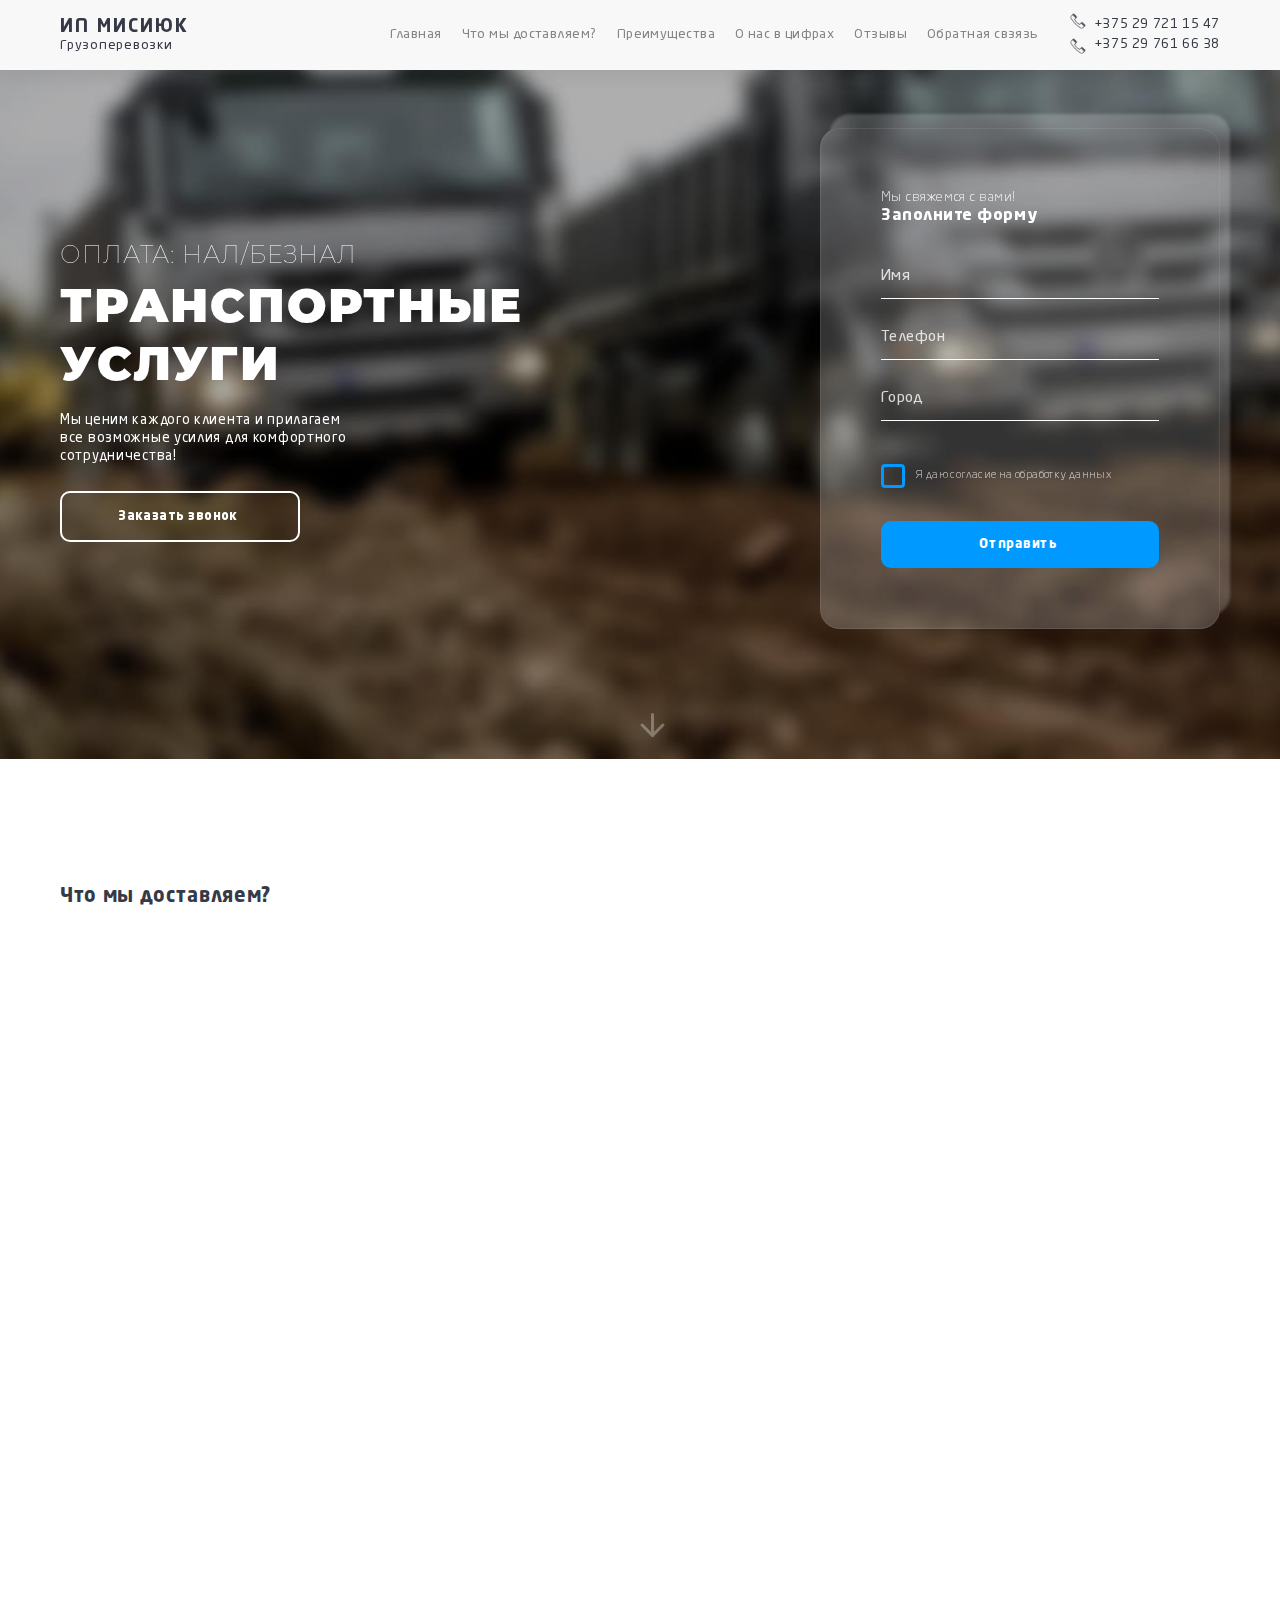
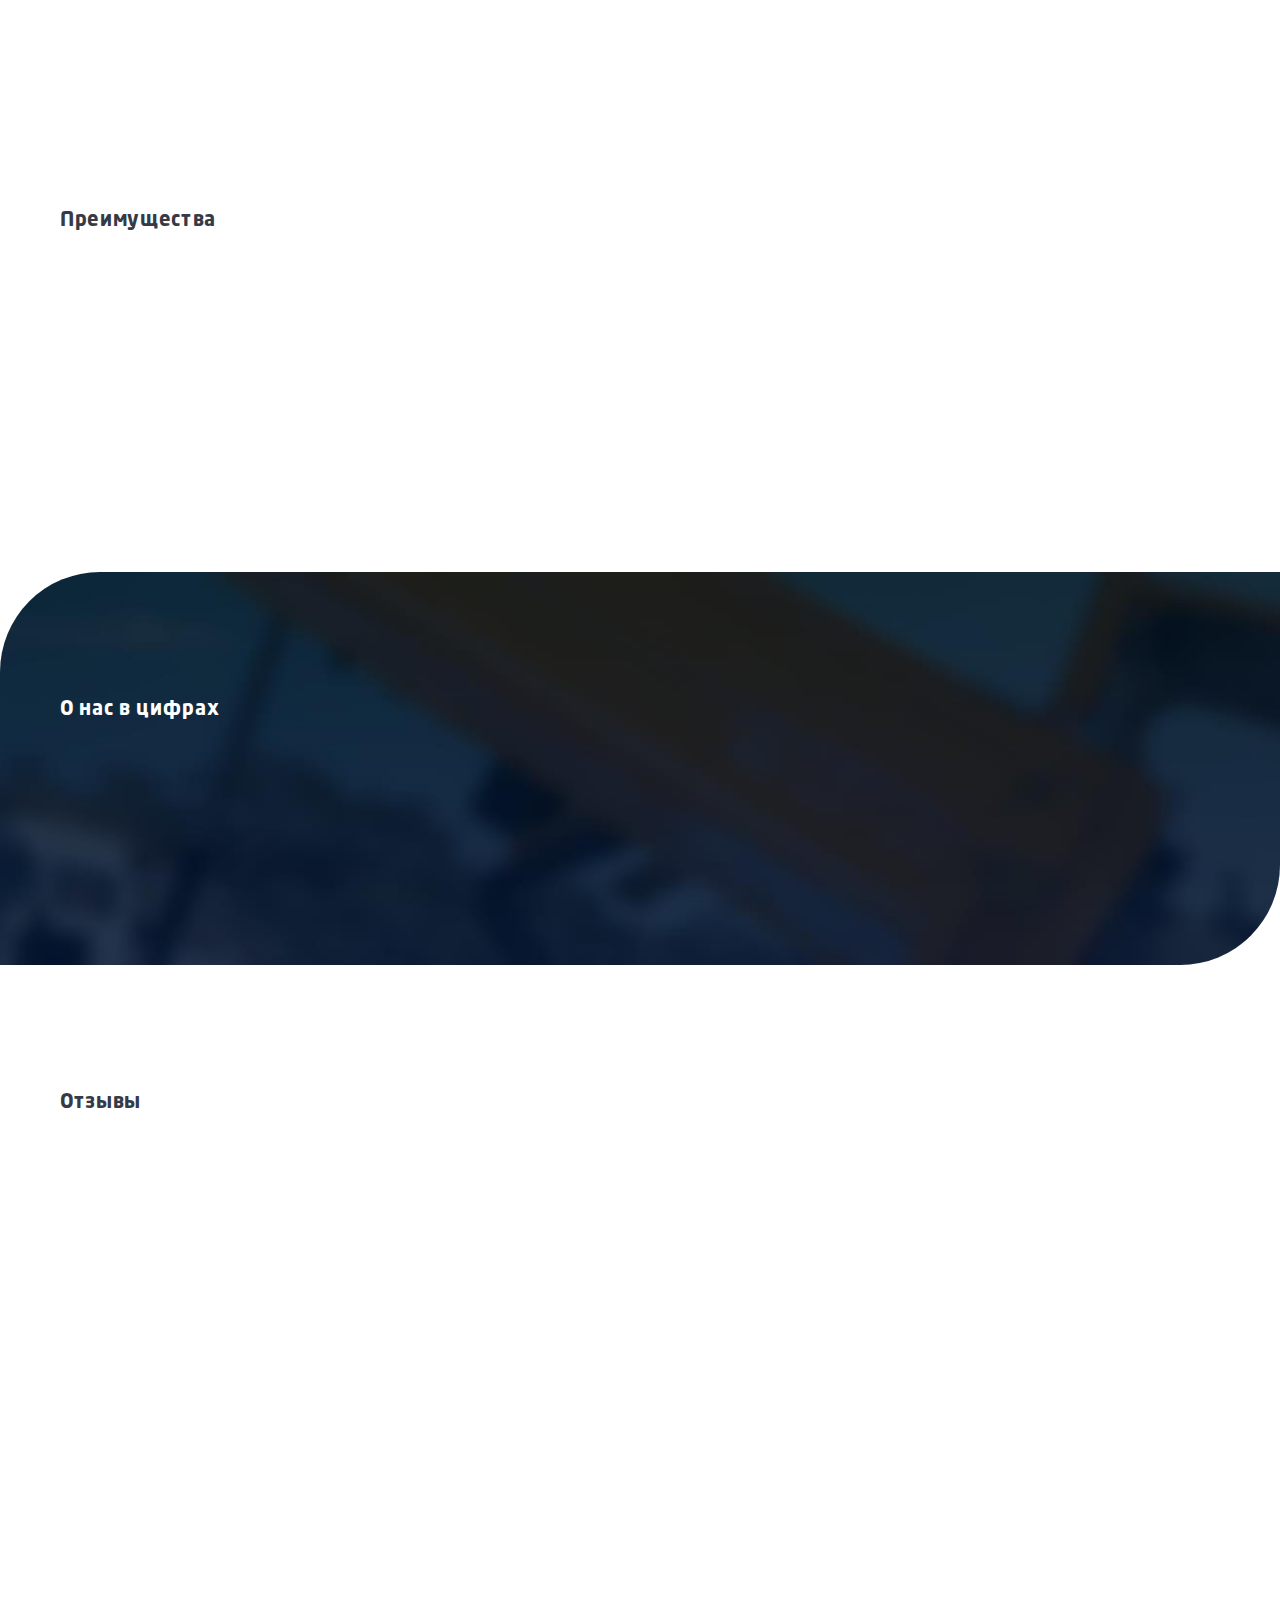
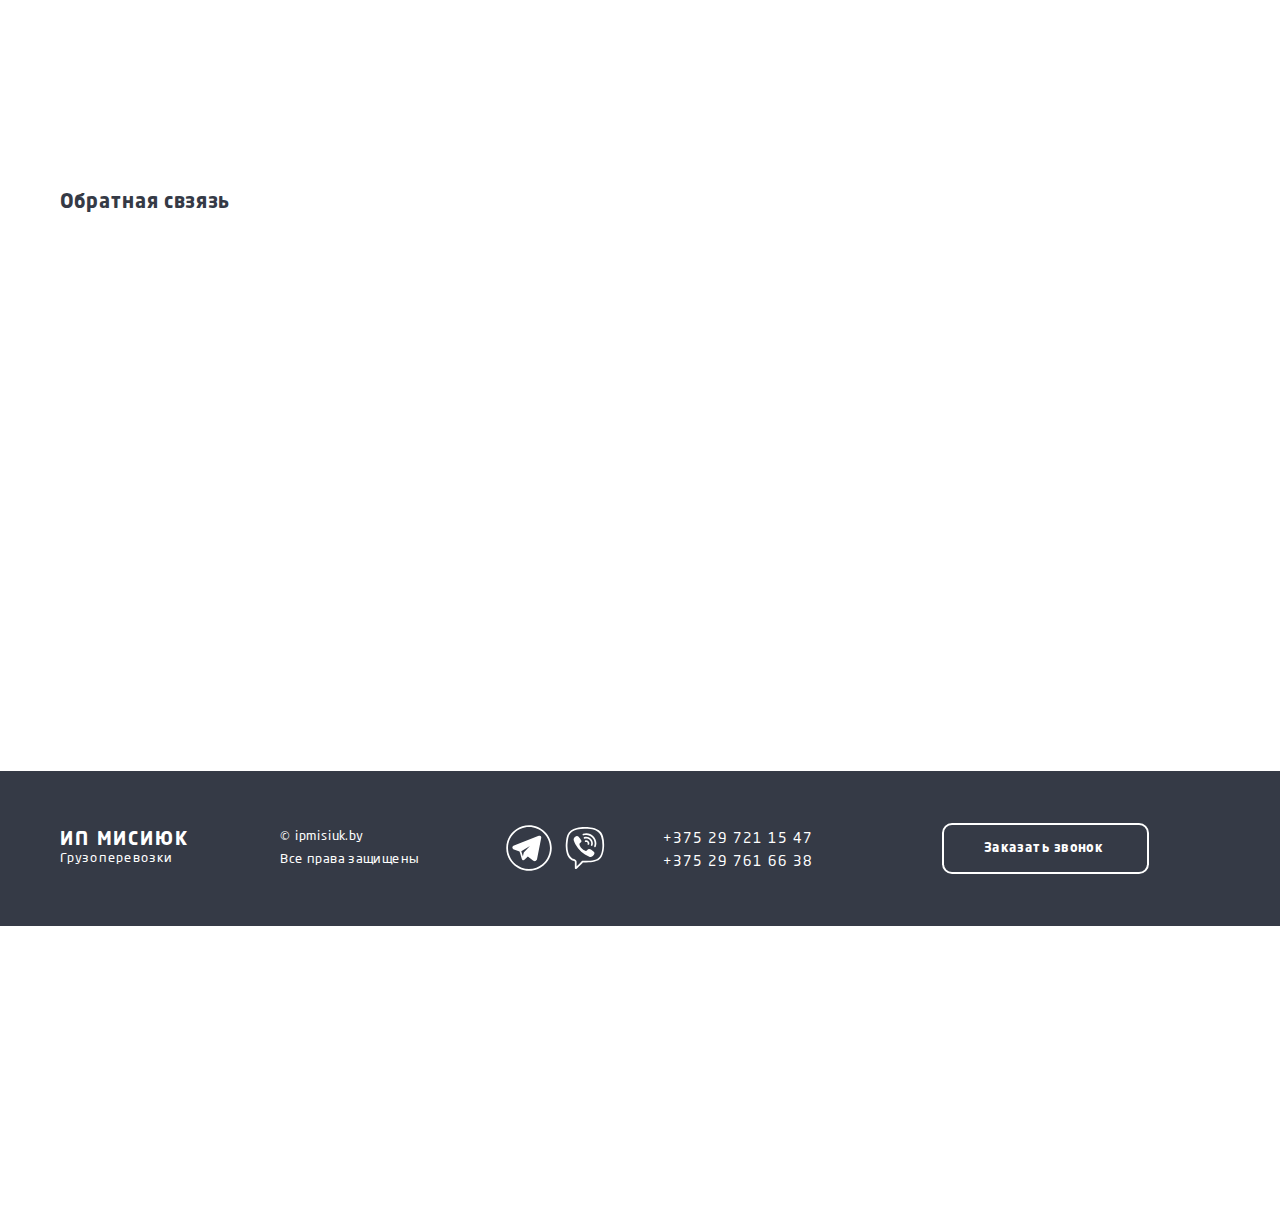
<file: index.html>
<!DOCTYPE html>
<html lang="ru">
	<head>
		<meta charset="utf-8" />
		<meta name="viewport" content="width=device-width, initial-scale=1.0, maximum-scale=1.0, user-scalable=0" />
		<meta name="description" content="" />
		<meta name="author" content="" />
		<link rel="shortcut icon" href="img/Icons8-Windows-8-Transport-Interstate-Truck.ico" />
		<link rel="stylesheet" href="css/style.css" />
		<title>ИП МИСИЮК | Грузоперевозки в Бресте</title>
	</head>

	<body>
		<div class="wrapper">
			<div class="preloader">
				<div class="preloader__row">
					<div class="preloader__item"></div>
					<div class="preloader__item"></div>
				</div>
			</div>
			<header class="header">
				<div class="header__content _container">
					<div class="header__logo logo">
						<div class="logo__main">ИП МИСИЮК</div>
						<div class="logo__sub">Грузоперевозки</div>
					</div>
					<div class="header__menu menu">
						<div class="menu__icon icon-menu" id="burger">
							<span></span>
							<span></span>
							<span></span>
						</div>
						<nav class="menu__body" id="menu">
							<ul class="menu__list">
								<li><a href="#mainblock" class="menu__link">Главная</a></li>
								<li><a href="#services" class="menu__link">Что мы доставляем?</a></li>
								<li><a href="#advn" class="menu__link">Преимущества</a></li>
								<li><a href="#nubmers" class="menu__link">О нас в цифрах</a></li>
								<li><a href="#reviews" class="menu__link">Отзывы</a></li>
								<li><a href="#feedback" class="menu__link">Обратная свзязь</a></li>
							</ul>
							<ul class="menu__phones header__phones">
								<li>
									<span
										><picture
											><source srcset="img/icons/header/phone.webp" type="image/webp" />
											<img src="img/icons/header/phone.png" alt="phone" /></picture></span
									><a href="tel:+375297211547">+375 29 721 15 47</a>
								</li>
								<li>
									<span>
										<picture
											><source srcset="img/icons/header/phone.webp" type="image/webp" />
											<img src="img/icons/header/phone.png" alt="phone" /></picture></span
									><a href="tel:+375297616638">+375 29 761 66 38</a>
								</li>
							</ul>
						</nav>
					</div>
				</div>
			</header>

			<main class="page">
				<section class="mainblock" id="mainblock">
					<div class="mainblock__container _container">
						<div class="mainblock__content">
							<h2>ОПЛАТА: НАЛ/БЕЗНАЛ</h2>
							<h1>
								ТРАНСПОРТНЫЕ <br />
								УСЛУГИ
							</h1>
							<div class="mainblock__paragraph">Мы ценим каждого клиента и прилагаем все возможные усилия для комфортного сотрудничества!</div>
							<a href="#feedback" class="mainblock__btn --btn --btn__white">Заказать звонок</a>
						</div>
						<form class="mainblock__form" autocomplete="off" id="mainblock__form" action="#" method="">
							<div class="form__body">
								<div class="form__title">
									<p>Мы свяжемся с вами!</p>
									<h2>Заполните форму</h2>
								</div>
								<div class="form__main">
									<div class="form__item">
										<input type="text" id="forName" name="name" class="form__input _req" placeholder="Имя" />
									</div>
									<div class="form__item">
										<input type="tel" id="forPhone" name="phone" class="form__input _req _phone" placeholder="Телефон" />
									</div>
									<div class="form__item">
										<input type="text" id="forCity" name="city" class="form__input _city _req" placeholder="Город" />
									</div>
									<div class="form__item">
										<div class="checkbox">
											<input id="forAgreement" type="checkbox" name="agreement" class="checkbox__input _req" />
											<label for="forAgreement" class="checkbox__label"><span>Я даю согласие на обработку данных</span></label>
										</div>
									</div>
								</div>
								<button type="submit" class="form__button --btn --btn__blue">Отправить</button>
							</div>
						</form>
					</div>
					<a href="#services" class="mainblock__arrow"
						><picture
							><source srcset="img/icons/Стрелка.svg" type="image/webp" />
							<img src="img/icons/Стрелка.svg" alt="arrow" /></picture
					></a>
				</section>
				<section id="services" class="services">
					<div class="services__container _container">
						<div class="services__content section__content">
							<div class="services__title section__title">Что мы доставляем?</div>
							<div class="services__cards">
								<div class="services__card">
									<div>Песчано-гравийная смесь</div>
									<div class="stars">
										<div class="star">
											<picture
												><source srcset="img/star.svg" type="image/webp" />
												<img src="img/star.svg" alt="star"
											/></picture>
										</div>
										<div class="star">
											<picture
												><source srcset="img/star.svg" type="image/webp" />
												<img src="img/star.svg" alt="star"
											/></picture>
										</div>
										<div class="star">
											<picture
												><source srcset="img/star.svg" type="image/webp" />
												<img src="img/star.svg" alt="star"
											/></picture>
										</div>
										<div class="star">
											<picture
												><source srcset="img/star.svg" type="image/webp" />
												<img src="img/star.svg" alt="star"
											/></picture>
										</div>
										<div class="star">
											<picture
												><source srcset="img/Starempt.svg" type="image/webp" />
												<img src="img/Starempt.svg" alt="star"
											/></picture>
										</div>
									</div>
								</div>
								<div class="services__card">
									<div>Песок мытый</div>
									<div class="stars">
										<div class="star">
											<picture
												><source srcset="img/star.svg" type="image/webp" />
												<img src="img/star.svg" alt="star"
											/></picture>
										</div>
										<div class="star">
											<picture
												><source srcset="img/star.svg" type="image/webp" />
												<img src="img/star.svg" alt="star"
											/></picture>
										</div>
										<div class="star">
											<picture
												><source srcset="img/star.svg" type="image/webp" />
												<img src="img/star.svg" alt="star"
											/></picture>
										</div>
										<div class="star">
											<picture
												><source srcset="img/star.svg" type="image/webp" />
												<img src="img/star.svg" alt="star"
											/></picture>
										</div>
										<div class="star">
											<picture
												><source srcset="img/star.svg" type="image/webp" />
												<img src="img/star.svg" alt="star"
											/></picture>
										</div>
									</div>
								</div>
								<div class="services__card">
									<div>Гравий сеяный</div>
									<div class="stars">
										<div class="star">
											<picture
												><source srcset="img/star.svg" type="image/webp" />
												<img src="img/star.svg" alt="star"
											/></picture>
										</div>
										<div class="star">
											<picture
												><source srcset="img/star.svg" type="image/webp" />
												<img src="img/star.svg" alt="star"
											/></picture>
										</div>
										<div class="star">
											<picture
												><source srcset="img/star.svg" type="image/webp" />
												<img src="img/star.svg" alt="star"
											/></picture>
										</div>
										<div class="star">
											<picture
												><source srcset="img/star.svg" type="image/webp" />
												<img src="img/star.svg" alt="star"
											/></picture>
										</div>
										<div class="star">
											<picture
												><source srcset="img/Starempt.svg" type="image/webp" />
												<img src="img/Starempt.svg" alt="star"
											/></picture>
										</div>
									</div>
								</div>
								<div class="services__card">
									<div>Компост грибной</div>
									<div class="stars">
										<div class="star">
											<picture
												><source srcset="img/star.svg" type="image/webp" />
												<img src="img/star.svg" alt="star"
											/></picture>
										</div>
										<div class="star">
											<picture
												><source srcset="img/star.svg" type="image/webp" />
												<img src="img/star.svg" alt="star"
											/></picture>
										</div>
										<div class="star">
											<picture
												><source srcset="img/star.svg" type="image/webp" />
												<img src="img/star.svg" alt="star"
											/></picture>
										</div>
										<div class="star">
											<picture
												><source srcset="img/star.svg" type="image/webp" />
												<img src="img/star.svg" alt="star"
											/></picture>
										</div>
										<div class="star">
											<picture
												><source srcset="img/star.svg" type="image/webp" />
												<img src="img/star.svg" alt="star"
											/></picture>
										</div>
									</div>
								</div>
								<div class="services__card card-more">
									<div class="more__content">
										<a class="more__but" id="more__but"
											><picture
												><source srcset="img/icons/Кнопка.svg" type="image/webp" />
												<img src="img/icons/Кнопка.svg" alt="button" /></picture
										></a>
										<div class="more__text" id="more__text">
											<div class="text__title">Фракции:</div>
											<ul>
												<li>- 5*20</li>
												<li>- 10*20</li>
												<li>- 20*40</li>
												<li>- 40*70</li>
											</ul>
										</div>
									</div>
									<div>Щебень гранитный</div>
									<div class="stars">
										<div class="star">
											<picture
												><source srcset="img/star.svg" type="image/webp" />
												<img src="img/star.svg" alt="star"
											/></picture>
										</div>
										<div class="star">
											<picture
												><source srcset="img/star.svg" type="image/webp" />
												<img src="img/star.svg" alt="star"
											/></picture>
										</div>
										<div class="star">
											<picture
												><source srcset="img/star.svg" type="image/webp" />
												<img src="img/star.svg" alt="star"
											/></picture>
										</div>
										<div class="star">
											<picture
												><source srcset="img/star.svg" type="image/webp" />
												<img src="img/star.svg" alt="star"
											/></picture>
										</div>
										<div class="star">
											<picture
												><source srcset="img/star.svg" type="image/webp" />
												<img src="img/star.svg" alt="star"
											/></picture>
										</div>
									</div>
								</div>
								<div class="services__card">
									<div class="more__content">
										<a class="more__but" id="more__but2"
											><picture
												><source srcset="img/icons/Кнопка.svg" type="image/webp" />
												<img src="img/icons/Кнопка.svg" alt="button" /></picture
										></a>
										<div class="more__text" id="more__text2">
											<div class="text__title">Фракции:</div>
											<ul>
												<li>- 10*20</li>
												<li>- 20*40</li>
												<li>- 40*70</li>
											</ul>
										</div>
									</div>
									<div>Щебень гравийный</div>
									<div class="stars">
										<div class="star">
											<picture
												><source srcset="img/star.svg" type="image/webp" />
												<img src="img/star.svg" alt="star"
											/></picture>
										</div>
										<div class="star">
											<picture
												><source srcset="img/star.svg" type="image/webp" />
												<img src="img/star.svg" alt="star"
											/></picture>
										</div>
										<div class="star">
											<picture
												><source srcset="img/star.svg" type="image/webp" />
												<img src="img/star.svg" alt="star"
											/></picture>
										</div>
										<div class="star">
											<picture
												><source srcset="img/star.svg" type="image/webp" />
												<img src="img/star.svg" alt="star"
											/></picture>
										</div>
										<div class="star">
											<picture
												><source srcset="img/Starempt.svg" type="image/webp" />
												<img src="img/Starempt.svg" alt="star"
											/></picture>
										</div>
									</div>
								</div>
								<div class="services__card">
									<div>
										<div>Камень бутовый</div>
										<div class="stars">
											<div class="star">
												<picture
													><source srcset="img/star.svg" type="image/webp" />
													<img src="img/star.svg" alt="star"
												/></picture>
											</div>
											<div class="star">
												<picture
													><source srcset="img/star.svg" type="image/webp" />
													<img src="img/star.svg" alt="star"
												/></picture>
											</div>
											<div class="star">
												<picture
													><source srcset="img/star.svg" type="image/webp" />
													<img src="img/star.svg" alt="star"
												/></picture>
											</div>
											<div class="star">
												<picture
													><source srcset="img/star.svg" type="image/webp" />
													<img src="img/star.svg" alt="star"
												/></picture>
											</div>
											<div class="star">
												<picture
													><source srcset="img/star.svg" type="image/webp" />
													<img src="img/star.svg" alt="star"
												/></picture>
											</div>
										</div>
									</div>
								</div>
								<div class="services__card">
									<div>Торф</div>
									<div class="stars">
										<div class="star">
											<picture
												><source srcset="img/star.svg" type="image/webp" />
												<img src="img/star.svg" alt="star"
											/></picture>
										</div>
										<div class="star">
											<picture
												><source srcset="img/star.svg" type="image/webp" />
												<img src="img/star.svg" alt="star"
											/></picture>
										</div>
										<div class="star">
											<picture
												><source srcset="img/star.svg" type="image/webp" />
												<img src="img/star.svg" alt="star"
											/></picture>
										</div>
										<div class="star">
											<picture
												><source srcset="img/star.svg" type="image/webp" />
												<img src="img/star.svg" alt="star"
											/></picture>
										</div>
										<div class="star">
											<picture
												><source srcset="img/Starempt.svg" type="image/webp" />
												<img src="img/Starempt.svg" alt="star"
											/></picture>
										</div>
									</div>
								</div>
							</div>
						</div>
					</div>
				</section>
				<section id="advn" class="advn">
					<div class="advn__container _container">
						<div class="advn__content section__content">
							<div class="advn__title section__title">Преимущества</div>
							<div class="advn__list icons">
								<div class="icons__card card">
									<div class="card__icon">
										<picture
											><source srcset="img/icons8-delivery-96.webp" type="image/webp" />
											<img src="img/icons8-delivery-96.png" alt="icon"
										/></picture>
									</div>
									<div class="card__text">
										<div class="card__title">Быстрая доставка</div>
										<div class="card__paragraph">Машина выезжает сразу после заказа</div>
									</div>
								</div>
								<div class="icons__card card">
									<div class="card__icon">
										<picture
											><source srcset="img/icons8-paper-money-96.webp" type="image/webp" />
											<img src="img/icons8-paper-money-96.png" alt="icon"
										/></picture>
									</div>
									<div class="card__text">
										<div class="card__title">Оплата на месте</div>
										<div class="card__paragraph">Оплачивайте после получения товара!</div>
									</div>
								</div>
								<div class="icons__card card">
									<div class="card__icon">
										<picture
											><source srcset="img/icons8-quality-96.webp" type="image/webp" />
											<img src="img/icons8-quality-96.png" alt="icon"
										/></picture>
									</div>
									<div class="card__text">
										<div class="card__title">Качественный товар</div>
										<div class="card__paragraph">Наш товар проверен годами</div>
									</div>
								</div>
								<div class="icons__card card">
									<div class="card__icon">
										<picture
											><source srcset="img/icons8-dump-truck-96.webp" type="image/webp" />
											<img src="img/icons8-dump-truck-96.png" alt="icon"
										/></picture>
									</div>
									<div class="card__text">
										<div class="card__title">Вывоз мусора</div>
										<div class="card__paragraph">Мы так же вывозим строительный мусор</div>
									</div>
								</div>
								<div class="icons__card card">
									<div class="card__icon">
										<picture
											><source srcset="img/icons8-consultation-96.webp" type="image/webp" />
											<img src="img/icons8-consultation-96.png" alt="icon"
										/></picture>
									</div>
									<div class="card__text">
										<div class="card__title">Быстрая поддержка</div>
										<div class="card__paragraph">
											Наш специалист <br />
											всегда на связи
										</div>
									</div>
								</div>
								<div class="icons__card card">
									<div class="card__icon">
										<picture
											><source srcset="img/icons8-filter-96.webp" type="image/webp" />
											<img src="img/icons8-filter-96.png" alt="icon"
										/></picture>
									</div>
									<div class="card__text">
										<div class="card__title">Большой ассортимент</div>
										<div class="card__paragraph">Поставляем материалы различных марок</div>
									</div>
								</div>
								<div class="icons__card card">
									<div class="card__icon">
										<picture
											><source srcset="img/icons8-country-96.webp" type="image/webp" />
											<img src="img/icons8-country-96.png" alt="icon"
										/></picture>
									</div>
									<div class="card__text">
										<div class="card__title">Доставка в регионы</div>
										<div class="card__paragraph">Работает доставка по всей области</div>
									</div>
								</div>
								<div class="icons__card card">
									<div class="card__icon">
										<picture
											><source srcset="img/icontime.webp" type="image/webp" />
											<img src="img/icontime.png" alt="icon"
										/></picture>
									</div>
									<div class="card__text">
										<div class="card__title">Приезжаем в сроки</div>
										<div class="card__paragraph">Мы всегда стараемся приехать в срок</div>
									</div>
								</div>
							</div>
						</div>
					</div>
				</section>
				<section id="nubmers" class="nubmers">
					<div class="nubmers__container _container">
						<div class="nubmers__content section__content">
							<div class="nubmers__title section__title">О нас в цифрах</div>
							<div class="nubmers__achiev achiev">
								<div class="achiev__columnn">
									<div class="amount amount1" id="number">600</div>
									<div class="paragraph">Заказов за этот <br />год</div>
								</div>
								<div class="achiev__columnn">
									<div class="amount amount2" id="amount2">521</div>
									<div class="paragraph">Человека успешно <br />получили свой груз</div>
								</div>
								<div class="achiev__columnn">
									<div class="amount amount3" id="amount3">12</div>
									<div class="paragraph">Компаний стали нашими <br />партнерами</div>
								</div>
							</div>
						</div>
					</div>
				</section>
				<section id="reviews" class="reviews">
					<div class="reviews__container _container">
						<div class="reviews__content section__content">
							<div class="reviews__title section__title">Отзывы</div>
							<div class="reviews__gall gall">
								<div class="gall__item item-gall">
									<div class="item-gall__top top-rev">
										<div class="top-rev__column">
											<picture
												><source srcset="img/depositphotos_87222938-stock-photo-stylish-hipster.webp" type="image/webp" />
												<img src="img/depositphotos_87222938-stock-photo-stylish-hipster.jpg" alt="photo"
											/></picture>
										</div>
										<div class="top-rev__column">
											<div class="title">Иван Николаевич Смирнов</div>
											<p>Брест, Беларусь</p>
										</div>
									</div>
									<div class="item-gall__down down-rev">
										Давно искал компанию «по душе». Долго думал, решил остановиться на этой. То, что сразу мне понравилось — это отличная обратная
										связь. Зачастую бывает, что нужно срочно что-то заказать. Мне важно, чтоб мои проблемы решались быстро. В этой компании все мои
										пожелания сошлись. Рекомендую!
									</div>
								</div>
								<div class="gall__item item-gall">
									<div class="item-gall__top top-rev">
										<div class="top-rev__column">PI</div>
										<div class="top-rev__column">
											<div class="title">Павел Иванович Сазанов</div>
											<p>Барановичи, Беларусь</p>
										</div>
									</div>
									<div class="item-gall__down down-rev">
										Компания, конечно, понравилась. Как и везде, есть небольшие недочеты. Но одна история перевернула мой кругозор. Однажды мне надо
										было срочно перевезти доски с Бреста. Живу я в Барановичах. Расстояние не малое. Некоторые компании отказывались везти. Но эти
										ребята согласились и доставили все в сроки. Все супер!
									</div>
								</div>
								<div class="gall__item item-gall">
									<div class="item-gall__top top-rev">
										<div class="top-rev__column">NB</div>
										<div class="top-rev__column">
											<div class="title">Николай Борисович Лапин</div>
											<p>Кобрин, Беларусь</p>
										</div>
									</div>
									<div class="item-gall__down down-rev">
										Заказывал мытый песок. Все соответствовало описанию. Песок понравился. Теперь заказываю только у них. Так же посоветовал другу.
										Ему тоже все понравилось. Если вы ищете компанию для постоянного сотрудничества — это то, что вы ищете) Однозначно рекомендую!
									</div>
								</div>
								<div class="gall__item item-gall">
									<div class="item-gall__top top-rev">
										<div class="top-rev__column">
											<picture
												><source srcset="img/4532b-1522880748.webp" type="image/webp" />
												<img src="img/4532b-1522880748.jpg" alt="photo"
											/></picture>
										</div>
										<div class="top-rev__column">
											<div class="title">Петр Викторович Петров</div>
											<p>Брест, Беларусь</p>
										</div>
									</div>
									<div class="item-gall__down down-rev">
										Заказал вывоз мусора с участка. Ребята быстро приехали и вывезли все за короткие сроки. Добавить нечего. Друзьям бы
										порекомендовал.
									</div>
								</div>
								<div class="gall__item item-gall">
									<div class="item-gall__top top-rev">
										<div class="top-rev__column">
											<picture
												><source srcset="img/77e13e8e54b1450626309db178fab573_big.webp" type="image/webp" />
												<img src="img/77e13e8e54b1450626309db178fab573_big.jpg" alt="photo"
											/></picture>
										</div>
										<div class="top-rev__column">
											<div class="title">Виктор Николаевич Рыжков</div>
											<p>Пинск, Беларусь</p>
										</div>
									</div>
									<div class="item-gall__down down-rev">
										Давно искал компанию «по душе». Долго думал, решил остановиться на этой. То, что сразу мне понравилось — это отличная обратная
										связь. Зачастую бывает, что нужно срочно что-то заказать. Мне важно, чтоб мои проблемы решались быстро. В этой компании все мои
										пожелания сошлись. Рекомендую!
									</div>
								</div>
								<div class="gall__item item-gall">
									<div class="item-gall__top top-rev">
										<div class="top-rev__column">VV</div>
										<div class="top-rev__column">
											<div class="title">Владимир Васильевич Гусеев</div>
											<p>Брест, Беларусь</p>
										</div>
									</div>
									<div class="item-gall__down down-rev">
										Позвонил по номеру. Все обговорили. Заказывал вывоз стройматериалов. Все сделали на уровне. В принципе, если мне еще раз
										понадобятся подобные услуги — закажу у них.
									</div>
								</div>
							</div>
						</div>
					</div>
				</section>
				<section id="feedback" class="feedback">
					<div class="feedback__container _container">
						<div class="feedback__content section__content">
							<div class="feedback__title section__title">Обратная свзязь</div>
							<div class="feedback__main main">
								<div class="main__column main__feedback">
									<form class="main__form form">
										<div class="form__body">
											<div class="form__title">
												<p>Мы свяжемся с вами!</p>
												<h2>Заполните форму</h2>
											</div>
											<div class="form__main">
												<div class="form__item">
													<input type="text" id="forName" name="name" class="form__input _req" placeholder="Имя" />
												</div>
												<div class="form__item">
													<input type="tel" id="forPhone" name="phone" class="form__input _req _phone" placeholder="Телефон" />
												</div>
												<div class="form__item">
													<input type="text" id="forCity" name="city" class="form__input _city _req" placeholder="Город" />
												</div>
												<div class="form__item">
													<div class="checkbox">
														<input id="forAgreement2" type="checkbox" name="agreement" class="checkbox__input _req" />
														<label for="forAgreement2" class="checkbox__label"><span>Я даю согласие на обработку данных</span></label>
													</div>
												</div>
											</div>
											<button type="submit" class="form__button --btn --btn__blue">Отправить</button>
										</div>
									</form>
								</div>
								<div class="main__column contacts">
									<div class="contacts__title feedback__titles">
										<p>Свяжитесь с нами</p>
										<h2>Контакты</h2>
									</div>
									<ul class="contacts__list">
										<li>
											<span
												><picture
													><source srcset="img/icons/phone.webp" type="image/webp" />
													<img src="img/icons/phone.png" alt="icon" /></picture></span
											><a href="tel:+375297211547">+375 29 721 15 47</a>
										</li>
										<li>
											<span
												><picture
													><source srcset="img/icons/phone.webp" type="image/webp" />
													<img src="img/icons/phone.png" alt="icon" /></picture></span
											><a href="tel:+375297616638">+375 29 761 66 38</a>
										</li>
										<li>
											<span
												><picture
													><source srcset="img/icons/mail.webp" type="image/webp" />
													<img src="img/icons/mail.png" alt="icon" /></picture></span
											><a href="mailto:irmisiuk@mail.ru">irmisiuk@mail.ru</a>
										</li>
									</ul>
								</div>

								<div class="main__column map">
									<div class="map__title feedback__titles">
										<p>Найди нас</p>
										<h2>Мы на карте</h2>
									</div>
									<div class="map__api">
										<picture
											><source srcset="img/map.webp" type="image/webp" />
											<img src="img/map.jpg" alt="map"
										/></picture>
									</div>
								</div>
							</div>
						</div>
					</div>
				</section>
			</main>
			<footer class="footer">
				<div class="footer__container _container">
					<div class="footer__content">
						<div class="footer__logo logo">
							<div class="logo__main">ИП МИСИЮК</div>
							<div class="logo__sub">Грузоперевозки</div>
						</div>
						<div class="footer__inf">
							<div class="copyright">
								© ipmisiuk.by <br />
								Все права защищены
							</div>
						</div>
						<div class="footer__media media">
							<a href="https://t.me/+375297211547" class="media__item"
								><picture
									><source srcset="img/footer/icons8-telegram-app.svg" type="image/webp" />
									<img src="img/footer/icons8-telegram-app.svg" alt="telegram" /></picture
							></a>
							<a href="viber://chat?number=375297211547" class="media__item"
								><picture
									><source srcset="img/footer/icons8-viber.svg" type="image/webp" />
									<img src="img/footer/icons8-viber.svg" alt="viber" /></picture
							></a>
						</div>
						<ul class="footer__phones">
							<li>><a href="tel:+375297211547">+375 29 721 15 47</a></li>
							<li>
								<a href="tel:+375297616638">+375 29 761 66 38</a>
							</li>
						</ul>
						<div class="footer__but">
							<a href="#feedback" class="footer__btn --btn --btn__white">Заказать звонок</a>
						</div>
					</div>
				</div>
			</footer>
		</div>

		<script src="js/script.min.js"></script>
	</body>
</html>
</file>
<file: css/style.css>
@charset "UTF-8";

/*Обнуление*/

* {
  padding: 0;
  margin: 0;
  border: 0;
}

*,
*:before,
*:after {
  -webkit-box-sizing: border-box;
  box-sizing: border-box;
}

:focus,
:active {
  outline: none;
}

a:focus,
a:active {
  outline: none;
}

nav,
footer,
header,
aside {
  display: block;
}

html,
body {
  height: 100%;
  width: 100%;
  font-size: 100%;
  line-height: 1;
  font-size: 14px;
  -ms-text-size-adjust: 100%;
  -moz-text-size-adjust: 100%;
  -webkit-text-size-adjust: 100%;
}

input,
button,
textarea {
  font-family: inherit;
}

input::-ms-clear {
  display: none;
}

button {
  cursor: pointer;
}

button::-moz-focus-inner {
  padding: 0;
  border: 0;
}

a,
a:visited {
  text-decoration: none;
}

a:hover {
  text-decoration: none;
}

ul li {
  list-style: none;
}

img {
  vertical-align: top;
}

h1,
h2,
h3,
h4,
h5,
h6 {
  font-weight: 400;
}

/* -------------------------fONTScONV-------------------- */

@font-face {
  font-family: "Montserrat";
  font-display: swap;
  src: url("../fonts/Montserrat-Black.woff") format("woff"), url("../fonts/Montserrat-Black.woff2") format("woff2");
  font-weight: 900;
  font-style: normal;
}

@font-face {
  font-family: "Montserrat";
  font-display: swap;
  src: url("../fonts/Montserrat-Thin.woff") format("woff"), url("../fonts/Montserrat-Thin.woff2") format("woff2");
  font-weight: 100;
  font-style: normal;
}

@font-face {
  font-family: "NeoSansProCyr";
  font-display: swap;
  src: url("../fonts/NeoSansProCyr-Bold.woff") format("woff"), url("../fonts/NeoSansProCyr-Bold.woff2") format("woff2");
  font-weight: 800;
  font-style: normal;
}

@font-face {
  font-family: "NeoSansProCyr";
  font-display: swap;
  src: url("../fonts/NeoSansProCyr-Ultra.woff") format("woff"), url("../fonts/NeoSansProCyr-Ultra.woff2") format("woff2");
  font-weight: 900;
  font-style: normal;
}

@font-face {
  font-family: "NeoSansProCyr";
  font-display: swap;
  src: url("../fonts/NeoSansProCyr-Regular.woff") format("woff"), url("../fonts/NeoSansProCyr-Regular.woff2") format("woff2");
  font-weight: 400;
  font-style: normal;
}

@font-face {
  font-family: "NeoSansProCyr";
  font-display: swap;
  src: url("../fonts/NeoSansProCyr-Light.woff") format("woff"), url("../fonts/NeoSansProCyr-Light.woff2") format("woff2");
  font-weight: 300;
  font-style: normal;
}

/* ------------------ibg-------------------- */

.ibg {
  background-position: center;
  background-size: cover;
  background-repeat: no-repeat;
  position: relative;
}

.ibg img {
  width: 0;
  height: 0;
  position: absolute;
  top: 0;
  left: 0;
  opacity: 0;
  visibility: hidden;
}

#progress_line {
  position: fixed;
  left: 0;
  top: 0;
  width: 0%;
  height: 4px;
  background: red;
}

/* ------------------Font-------------------- */

/*----------Переменные------------------- */

.page {
  position: relative;
}

/*----------Переменные------------------- */

body {
  color: #353a46;
  font-size: 14px;
  font-family: "NeoSansProCyr", "Montserrat";
  letter-spacing: 2px;
  font-weight: normal;
  overflow: auto;
}

body.active {
  overflow-y: scroll;
}

body._lock {
  overflow: hidden;
}

body._lock .header::before {
  -webkit-box-shadow: none;
          box-shadow: none;
}

.wrapper {
  width: 100%;
  min-height: 100%;
  display: -webkit-box;
  display: -ms-flexbox;
  display: flex;
  -webkit-box-orient: vertical;
  -webkit-box-direction: normal;
      -ms-flex-direction: column;
          flex-direction: column;
}

.--btn {
  display: -webkit-inline-box;
  display: -ms-inline-flexbox;
  display: inline-flex;
  -webkit-box-pack: center;
      -ms-flex-pack: center;
          justify-content: center;
  text-align: center;
  -webkit-box-align: center;
      -ms-flex-align: center;
          align-items: center;
  font-size: calc(10px + 5 * ((100vw - 320px) / 1600));
  font-weight: bold;
  font-stretch: normal;
  font-style: normal;
  line-height: 3;
  letter-spacing: 0.45px;
  padding: 4px 44px 4px 40px;
  color: #ffffff;
  border-radius: 10px;
}

.--btn__white {
  border: solid 2px #ffffff;
  background-color: transparent;
}

.--btn__white:hover {
  color: #0099ff;
  -webkit-transition: 0.3s;
  -o-transition: 0.3s;
  transition: 0.3s;
  border: solid 2px #0099ff;
}

.--btn__blue {
  background-color: #0099ff;
  width: 100%;
}

._container {
  max-width: 1200px;
  margin: 0 auto;
  padding: 0 20px;
}

.header {
  position: fixed;
  z-index: 52;
  width: 100%;
  top: 0;
  left: 0;
}

.header::before {
  content: "";
  background-color: #f8f8f8;
  top: 0;
  left: 0;
  width: 100%;
  height: 70px;
  position: absolute;
  z-index: 52;
  -webkit-box-shadow: 1px 1px 16px 7px rgba(0, 0, 0, 0.06);
          box-shadow: 1px 1px 16px 7px rgba(0, 0, 0, 0.06);
}

.header__content {
  display: -webkit-box;
  display: -ms-flexbox;
  display: flex;
  height: 70px;
  -webkit-box-pack: justify;
      -ms-flex-pack: justify;
          justify-content: space-between;
  -webkit-box-align: center;
      -ms-flex-align: center;
          align-items: center;
}

.header__logo {
  position: relative;
}

.header__phones {
  position: relative;
}

.header__phones li:last-child span {
  top: 10px;
}

.header__phones a {
  font-size: calc(10px + 5 * ((100vw - 320px) / 1600));
  font-weight: normal;
  font-stretch: normal;
  font-style: normal;
  line-height: 1.53;
  color: #353a46;
  letter-spacing: 0.6px;
}

.header__phones a:hover {
  -webkit-transition: 0.3s;
  -o-transition: 0.3s;
  transition: 0.3s;
  color: #0099ff;
}

.header__phones span {
  position: absolute;
  left: -25px;
  top: -3px;
}

.logo {
  cursor: pointer;
  position: relative;
  z-index: 52;
}

.logo__main {
  font-size: calc(15px + 5 * ((100vw - 320px) / 1600));
  font-weight: bold;
  font-stretch: normal;
  font-style: normal;
  line-height: normal;
  letter-spacing: 1.05;
  color: #353a46;
}

.logo__sub {
  font-size: calc(10px + 5 * ((100vw - 320px) / 1600));
  font-weight: normal;
  font-stretch: normal;
  font-style: normal;
  line-height: normal;
  letter-spacing: 0.75px;
  color: #353a46;
}

.menu__body {
  display: -webkit-box;
  display: -ms-flexbox;
  display: flex;
  position: relative;
  z-index: 52;
  -webkit-transition: 0.3s;
  -o-transition: 0.3s;
  transition: 0.3s;
}

.menu__body._active {
  top: 0;
  opacity: 1;
}

.menu__list {
  list-style: none;
  display: -webkit-box;
  display: -ms-flexbox;
  display: flex;
  -webkit-box-align: center;
      -ms-flex-align: center;
          align-items: center;
}

.menu__link {
  padding: 0 20px 0 0;
  font-size: calc(10px + 5 * ((100vw - 320px) / 1600));
  font-weight: normal;
  font-stretch: normal;
  font-style: normal;
  line-height: 1.33;
  letter-spacing: 0.45px;
  color: #848484;
}

.menu__phones {
  margin-left: 35px;
}

@-webkit-keyframes arrow {
  from {
    bottom: 50px;
  }

  to {
    bottom: 3px;
  }
}

@keyframes arrow {
  from {
    bottom: 50px;
  }

  to {
    bottom: 3px;
  }
}

.mainblock {
  background: url("../img/background.jpg");
  position: relative;
  z-index: 4;
  background-position: bottom;
  background-size: cover;
  background-repeat: no-repeat;
  padding: 10% 0 130px 0;
}

.mainblock__container {
  display: -webkit-box;
  display: -ms-flexbox;
  display: flex;
}

.mainblock__arrow {
  position: absolute;
  display: -webkit-box;
  display: -ms-flexbox;
  display: flex;
  bottom: 10px;
  left: 50%;
  -webkit-transform: translate(0%, -50%);
      -ms-transform: translate(0%, -50%);
          transform: translate(0%, -50%);
  -webkit-animation-direction: alternate;
          animation-direction: alternate;
  -webkit-animation-duration: 2s;
          animation-duration: 2s;
  -webkit-animation-name: arrow;
          animation-name: arrow;
  -webkit-animation-iteration-count: infinite;
          animation-iteration-count: infinite;
  -webkit-animation-timing-function: ease-in-out;
          animation-timing-function: ease-in-out;
}

.mainblock__content {
  color: #ffffff;
  padding: 0 5% 0 0;
  display: -webkit-box;
  display: -ms-flexbox;
  display: flex;
  -webkit-box-orient: vertical;
  -webkit-box-direction: normal;
      -ms-flex-direction: column;
          flex-direction: column;
  -webkit-box-pack: center;
      -ms-flex-pack: center;
          justify-content: center;
  -webkit-box-flex: 1;
      -ms-flex: 1 1 auto;
          flex: 1 1 auto;
  padding-top: 25px;
}

.mainblock__content *:last-child {
  margin-bottom: 0;
}

.mainblock__content h2 {
  font-family: Montserrat;
  font-size: calc(15px + 15 * ((100vw - 320px) / 1600));
  font-weight: 100;
  font-stretch: normal;
  font-style: normal;
  line-height: normal;
  letter-spacing: 0.9px;
  margin-bottom: 7px;
}

.mainblock__content h1 {
  font-family: Montserrat;
  font-size: calc(28px + 32 * ((100vw - 320px) / 1600));
  font-weight: 900;
  font-stretch: normal;
  font-style: normal;
  line-height: normal;
  letter-spacing: 1.8px;
  margin-bottom: 20px;
}

.mainblock__paragraph {
  font-size: calc(11px + 4 * ((100vw - 320px) / 1600));
  font-weight: normal;
  font-stretch: normal;
  font-style: normal;
  line-height: 1.33;
  letter-spacing: 0.71px;
  margin-bottom: 25px;
  max-width: 308px;
}

.mainblock__btn {
  max-width: 240px;
}

.mainblock__form {
  -webkit-box-flex: 0;
      -ms-flex: 0 1 400px;
          flex: 0 1 400px;
  border-radius: 20px;
  max-width: 400px;
  border: solid 1px rgba(204, 203, 203, 0.12);
  background-color: #ffffff33;
  -webkit-box-shadow: 10px -14px 3px 0px #ffffff33;
          box-shadow: 10px -14px 3px 0px #ffffff33;
}

.icon-menu {
  display: none;
}

.form__body {
  padding: 60px;
}

.form__title {
  color: #ffffff;
}

.form__title p {
  font-size: calc(11px + 4 * ((100vw - 320px) / 1600));
  font-weight: 300;
  font-stretch: normal;
  font-style: normal;
  line-height: 1.33;
  letter-spacing: 0.45px;
}

.form__title h2 {
  font-size: calc(13px + 5 * ((100vw - 320px) / 1600));
  font-weight: bold;
  font-stretch: normal;
  font-style: normal;
  line-height: normal;
  letter-spacing: 0.54px;
  margin-bottom: 30px;
}

.form__input {
  width: 100%;
  font-weight: normal;
  font-stretch: normal;
  font-style: normal;
  line-height: 1.33;
  letter-spacing: 0.45px;
  font-size: 15px;
  background-color: transparent;
  padding: 11px 0;
  border-bottom: 1px solid #fff;
  margin-bottom: 18px;
  color: rgba(255, 255, 255, 0.8);
  border-radius: 5px 5px 0 0;
}

.form__input:active {
  background-color: transparent;
}

.form__input::-webkit-input-placeholder {
  color: rgba(255, 255, 255, 0.8);
}

.form__input::-moz-placeholder {
  color: rgba(255, 255, 255, 0.8);
}

.form__input:-ms-input-placeholder {
  color: rgba(255, 255, 255, 0.8);
}

.form__input::-ms-input-placeholder {
  color: rgba(255, 255, 255, 0.8);
}

.form__input::placeholder {
  color: rgba(255, 255, 255, 0.8);
}

.checkbox {
  margin-top: 25px;
  margin-bottom: 30px;
}

.checkbox__input {
  display: none;
}

.checkbox__label {
  font-size: calc(9px + 4 * ((100vw - 320px) / 1600));
  font-weight: 300;
  font-stretch: normal;
  font-style: normal;
  line-height: 1.54;
  -webkit-user-select: none;
     -moz-user-select: none;
      -ms-user-select: none;
          user-select: none;
  letter-spacing: 0.39px;
  position: relative;
  color: rgba(255, 255, 255, 0.8);
}

.checkbox__label::before {
  content: "";
  -ms-flex-item-align: start;
  align-self: flex-start;
  -webkit-box-flex: 0;
  -ms-flex: 0 0 24px;
  flex: 0 0 24px;
  height: 24px;
  border-radius: 4px;
  border: solid 3px #0099ff;
  background-color: transparent;
  margin-right: 10px;
}

.checkbox__label::after {
  content: "";
  width: 21px;
  height: 21px;
  position: absolute;
  top: 1px;
  background-color: #0099ff;
  left: 1px;
  cursor: pointer;
  border-radius: 3px;
  -webkit-transform: scale(0);
      -ms-transform: scale(0);
          transform: scale(0);
}

.checkbox__input:checked + .checkbox__label::after {
  -webkit-transform: scale(1);
  -ms-transform: scale(1);
  transform: scale(1);
}

.checkbox__label {
  font-size: 12px;
  font-weight: normal;
  font-stretch: normal;
  font-style: normal;
  line-height: normal;
  letter-spacing: 0.72px;
  color: rgba(54, 54, 54, 0.5);
  display: -webkit-inline-box;
  display: -ms-inline-flexbox;
  display: inline-flex;
  -webkit-box-align: center;
  -ms-flex-align: center;
  align-items: center;
  position: relative;
}

.checkbox__label span {
  font-size: calc(9px + 4 * ((100vw - 320px) / 1600));
  white-space: nowrap;
  font-weight: 300;
  font-stretch: normal;
  font-style: normal;
  line-height: 1.54;
  letter-spacing: 0.39px;
  color: rgba(255, 255, 255, 0.8);
}

.services__cards {
  display: -ms-grid;
  display: grid;
  -ms-grid-columns: 1fr 1fr 1fr 1fr;
  grid-template-columns: 1fr 1fr 1fr 1fr;
  grid-row-gap: 30px;
}

.services__card {
  display: -webkit-box;
  display: -ms-flexbox;
  display: flex;
  position: relative;
  padding: 0 20px;
  -webkit-box-orient: vertical;
  -webkit-box-direction: normal;
      -ms-flex-direction: column;
          flex-direction: column;
  -webkit-box-pack: end;
      -ms-flex-pack: end;
          justify-content: flex-end;
  max-width: 250px;
  height: 344px;
  background-position: bottom;
  background-size: cover;
  background-repeat: no-repeat;
  font-size: calc(16px + 4 * ((100vw - 320px) / 1600));
  font-weight: bold;
  font-stretch: normal;
  font-style: normal;
  letter-spacing: 1px;
  text-align: left;
  color: #ffffff;
  border-radius: 8px;
  overflow: hidden;
}

.services__card:nth-child(1) {
  background: url("../img/Фон Песчано-гравийная смесь.jpg");
  background-position: bottom;
  background-size: cover;
  background-repeat: no-repeat;
}

.services__card:nth-child(2) {
  background: url("../img/Фон Песок мытый.jpg");
  background-position: bottom;
  background-size: cover;
  background-repeat: no-repeat;
}

.services__card:nth-child(3) {
  background: url("../img/Фон Гравий сеяный.jpg");
  background-position: bottom;
  background-size: cover;
  background-repeat: no-repeat;
}

.services__card:nth-child(4) {
  background: url("../img/Фон Компост грибной.jpg");
  background-position: bottom;
  background-size: cover;
  background-repeat: no-repeat;
}

.services__card:nth-child(5) {
  background: url("../img/Фон Щебень гранитный.jpg");
  background-position: bottom;
  background-size: cover;
  background-repeat: no-repeat;
}

.services__card:nth-child(6) {
  background: url("../img/Фон Щебень гравийный.jpg");
  background-position: bottom;
  background-size: cover;
  background-repeat: no-repeat;
}

.services__card:nth-child(7) {
  background: url("../img/Фон Камень бутовый.jpg");
  background-position: bottom;
  background-size: cover;
  background-repeat: no-repeat;
}

.services__card:nth-child(8) {
  background: url("../img/Фон торф.jpg");
  background-position: bottom;
  background-size: cover;
  background-repeat: no-repeat;
}

.services .stars {
  margin-top: 19px;
  display: -webkit-box;
  display: -ms-flexbox;
  display: flex;
}

.services .star {
  margin-right: 4px;
  margin-bottom: 25.5px;
}

.section__title {
  margin-bottom: 48px;
  font-size: calc(16px + 6 * ((100vw - 320px) / 1600));
  font-weight: bold;
  font-stretch: normal;
  font-style: normal;
  line-height: 2.05;
  letter-spacing: 0.66px;
  color: #353a46;
}

.section__content {
  padding: 118px 0 0px 0;
}

.more__text {
  position: absolute;
  padding: 0 20px;
  z-index: 2;
  top: 0;
  width: 100%;
  padding-top: 10px;
  height: 100%;
  background-color: rgba(192, 191, 191, 0.61);
  left: 0;
  top: -344px;
  -webkit-transition: 1s;
  -o-transition: 1s;
  transition: 1s;
  font-size: calc(11px + 4 * ((100vw - 320px) / 1600));
  font-weight: bold;
  font-stretch: normal;
  font-style: normal;
  line-height: normal;
  letter-spacing: 0.75px;
  color: #ffffff;
}

.more__text ul li {
  font-weight: bold;
  font-stretch: normal;
  font-style: normal;
  line-height: 1.4;
  letter-spacing: 0.75px;
  font-size: 16px;
  color: rgba(255, 255, 255, 0.884);
}

.more__text.active {
  top: 0;
}

.more__but {
  position: absolute;
  z-index: 3;
  top: -17px;
  left: 50%;
  -webkit-transform: translate(-50%, 0%);
      -ms-transform: translate(-50%, 0%);
          transform: translate(-50%, 0%);
  cursor: pointer;
  -webkit-transition: 1s;
  -o-transition: 1s;
  transition: 1s;
}

.more__but.active {
  top: 308px;
  border-radius: 6px 6px 0 0;
}

.more__but.active img {
  -webkit-transition: 1s;
  -o-transition: 1s;
  transition: 1s;
  -webkit-transform: rotate(180deg);
      -ms-transform: rotate(180deg);
          transform: rotate(180deg);
}

.text__title {
  font-weight: bold;
  margin-bottom: 20px;
  font-size: 16px;
  font-weight: bold;
  font-stretch: normal;
  font-style: normal;
  line-height: normal;
  letter-spacing: 0.75px;
  color: #ffffff;
}

.advn__content {
  margin-bottom: 115px;
}

.icons {
  display: -ms-grid;
  display: grid;
  -ms-grid-columns: 1fr 1fr 1fr 1fr;
  grid-template-columns: 1fr 1fr 1fr 1fr;
  grid-gap: 30px;
}

.card {
  display: -webkit-box;
  display: -ms-flexbox;
  display: flex;
}

.card__icon {
  margin-right: 22px;
}

.card__text {
  width: 173px;
  display: -webkit-box;
  display: -ms-flexbox;
  display: flex;
  -webkit-box-orient: vertical;
  -webkit-box-direction: normal;
      -ms-flex-direction: column;
          flex-direction: column;
  -webkit-box-pack: center;
      -ms-flex-pack: center;
          justify-content: center;
}

.card__title {
  font-size: calc(10px + 5 * ((100vw - 320px) / 1600));
  font-weight: bold;
  font-stretch: normal;
  font-style: normal;
  letter-spacing: 0.45px;
  line-height: 1.5;
  color: #353a46;
}

.card__paragraph {
  font-size: calc(9px + 6 * ((100vw - 320px) / 1600));
  font-weight: normal;
  font-stretch: normal;
  font-style: normal;
  line-height: 1.33;
  letter-spacing: 0.45px;
  color: rgba(53, 58, 70, 0.8);
}

.nubmers {
  background: url("../img/Фон О нас в цифрах.jpg");
  background-position: bottom;
  background-size: cover;
  background-repeat: no-repeat;
  color: #ffffff;
  border-radius: 100px 0 100px 0;
}

.nubmers__content {
  padding-bottom: 115px;
}

.nubmers__title {
  color: #ffffff;
}

.achiev {
  display: -webkit-box;
  display: -ms-flexbox;
  display: flex;
  -webkit-box-pack: justify;
      -ms-flex-pack: justify;
          justify-content: space-between;
}

.achiev__columnn {
  display: -webkit-box;
  display: -ms-flexbox;
  display: flex;
  -webkit-box-align: center;
      -ms-flex-align: center;
          align-items: center;
}

.achiev__columnn:nth-child(3) .amount {
  margin-right: 58px;
}

.amount {
  font-size: calc(45px + 25 * ((100vw - 320px) / 1600));
  margin-right: 58px;
  font-weight: normal;
  font-stretch: normal;
  font-style: normal;
  line-height: normal;
  letter-spacing: 2.1px;
  color: #ffffff;
}

.paragraph {
  font-size: calc(11px + 4 * ((100vw - 320px) / 1600));
  font-weight: normal;
  font-stretch: normal;
  font-style: normal;
  line-height: 1.33;
  letter-spacing: 0.45px;
  color: #ffffff;
}

.gall {
  display: -ms-grid;
  display: grid;
  -ms-grid-columns: 1fr 1fr 1fr;
  grid-template-columns: 1fr 1fr 1fr;
  grid-column-gap: 30px;
  grid-row-gap: 40px;
}

.gall .down-rev {
  font-size: calc(11px + 4 * ((100vw - 320px) / 1600));
  font-weight: normal;
  font-stretch: normal;
  font-style: normal;
  line-height: 1.33;
  letter-spacing: 0.45px;
  color: #353a46;
  opacity: 0.6;
}

.item-gall:nth-child(2) .top-rev__column:nth-child(1),
.item-gall:nth-child(3) .top-rev__column:nth-child(1),
.item-gall:nth-child(6) .top-rev__column:nth-child(1) {
  display: -webkit-inline-box;
  display: -ms-inline-flexbox;
  display: inline-flex;
  -webkit-box-align: center;
      -ms-flex-align: center;
          align-items: center;
  -webkit-box-pack: center;
      -ms-flex-pack: center;
          justify-content: center;
  font-size: 30px;
  color: #fff;
  min-width: 82px;
  min-height: 82px;
  margin-right: 20px;
  border-radius: 50%;
  background: #353a46;
}

.item-gall:nth-child(3) .top-rev__column:nth-child(1) {
  background: #35463b;
}

.item-gall:nth-child(6) .top-rev__column:nth-child(1) {
  background: #463c35;
}

.top-rev:first-child {
  -webkit-box-align: center;
      -ms-flex-align: center;
          align-items: center;
  display: -webkit-box;
  display: -ms-flexbox;
  display: flex;
  margin-bottom: 20px;
}

.top-rev:first-child img {
  margin-right: 20px;
}

.top-rev__column .title {
  font-size: calc(13px + 3 * ((100vw - 320px) / 1600));
  font-weight: bold;
  font-stretch: normal;
  font-style: normal;
  line-height: normal;
  letter-spacing: 0.7px;
  color: #353a46;
}

.top-rev__column p {
  font-size: calc(11px + 4 * ((100vw - 320px) / 1600));
  font-weight: normal;
  font-stretch: normal;
  font-style: normal;
  line-height: normal;
  letter-spacing: 0.45px;
  margin-top: 5px;
  color: #353a46;
  opacity: 0.5;
}

.feedback .form__title h2 {
  font-size: calc(14px + 4 * ((100vw - 320px) / 1600));
}

.feedback__content {
  margin-bottom: 120px;
}

.feedback__main {
  display: -ms-grid;
  display: grid;
  -ms-grid-columns: 1fr 1fr 2fr;
  grid-template-columns: 1fr 1fr 2fr;
}

.feedback .form {
  grid-area: "form";
}

.feedback .form__body {
  padding: 0;
  margin-right: 30px;
}

.feedback .form__title p {
  font-size: calc(11px + 4 * ((100vw - 320px) / 1600));
  font-weight: 300;
  font-stretch: normal;
  font-style: normal;
  line-height: 1.33;
  letter-spacing: 0.45px;
  color: rgba(53, 58, 70, 0.8);
}

.feedback .form__title h2 {
  font-weight: bold;
  font-stretch: normal;
  font-style: normal;
  line-height: normal;
  letter-spacing: 0.54px;
  color: #353a46;
}

.feedback .form__input {
  color: rgba(44, 47, 54, 0.8);
  border-bottom-color: #353a46;
}

.feedback .form__input::-webkit-input-placeholder {
  color: rgba(53, 58, 70, 0.8);
}

.feedback .form__input::-moz-placeholder {
  color: rgba(53, 58, 70, 0.8);
}

.feedback .form__input:-ms-input-placeholder {
  color: rgba(53, 58, 70, 0.8);
}

.feedback .form__input::-ms-input-placeholder {
  color: rgba(53, 58, 70, 0.8);
}

.feedback .form__input::placeholder {
  color: rgba(53, 58, 70, 0.8);
}

.feedback .checkbox__label span {
  font-size: calc(10px + 3 * ((100vw - 320px) / 1600));
  font-weight: 300;
  font-stretch: normal;
  font-style: normal;
  line-height: 1.54;
  letter-spacing: 0.39px;
  color: rgba(53, 58, 70, 0.8);
}

.feedback .contacts {
  grid-area: "contacts";
}

.feedback .contacts__title {
  margin-bottom: 39px;
}

.feedback .contacts__list {
  margin-top: 12px;
}

.feedback .contacts__list li {
  margin-top: 28px;
}

.feedback .contacts__list li a {
  font-size: calc(12px + 3 * ((100vw - 320px) / 1600));
  font-weight: normal;
  font-stretch: normal;
  font-style: normal;
  line-height: 1.53;
  letter-spacing: 0.6px;
  color: #353a46;
}

.feedback .contacts__list img {
  width: 18px;
  height: 18px;
  margin-right: 7px;
}

.feedback .map {
  grid-area: "map";
}

.feedback .map__api {
  border-radius: 30px;
  overflow: hidden;
  margin-top: 39px;
}

.feedback__titles p {
  font-size: calc(11px + 4 * ((100vw - 320px) / 1600));
  font-weight: 300;
  font-stretch: normal;
  font-style: normal;
  line-height: 1.33;
  letter-spacing: 0.45px;
  color: rgba(53, 58, 70, 0.8);
}

.feedback__titles h2 {
  font-size: calc(14px + 4 * ((100vw - 320px) / 1600));
  font-weight: bold;
  font-stretch: normal;
  font-style: normal;
  line-height: normal;
  letter-spacing: 0.54px;
  color: #353a46;
}

.footer {
  background-color: #353a46;
}

.footer .logo__main,
.footer .logo__sub {
  color: #fff;
}

.footer__content {
  display: -webkit-box;
  display: -ms-flexbox;
  display: flex;
  height: 155px;
  -webkit-box-align: center;
      -ms-flex-align: center;
          align-items: center;
}

.footer__logo {
  -webkit-box-flex: 1;
      -ms-flex: 1 0 15%;
          flex: 1 0 15%;
}

.footer__logo__main {
  color: #fff;
}

.footer__logo__sub {
  color: #fff;
}

.footer__inf {
  -webkit-box-flex: 1;
      -ms-flex: 1 0 15%;
          flex: 1 0 15%;
}

.footer__media {
  -webkit-box-flex: 1;
      -ms-flex: 1 0 10%;
          flex: 1 0 10%;
}

.footer__phones {
  -webkit-box-flex: 1;
      -ms-flex: 1 0 20%;
          flex: 1 0 20%;
  width: 100%;
}

.footer__phones li a {
  display: -webkit-box;
  display: -ms-flexbox;
  display: flex;
  color: #fff;
  margin-bottom: 9px;
}

.footer__but {
  -webkit-box-flex: 1;
      -ms-flex: 1 0 20%;
          flex: 1 0 20%;
  white-space: nowrap;
}

.footer .copyright {
  font-size: 13px;
  font-weight: normal;
  font-stretch: normal;
  font-style: normal;
  line-height: 1.77;
  letter-spacing: 0.39px;
  color: #ffffff;
}

.media {
  display: -webkit-box;
  display: -ms-flexbox;
  display: flex;
  -webkit-box-pack: start;
      -ms-flex-pack: start;
          justify-content: flex-start;
}

.media__item {
  -webkit-transition: 1s;
  -o-transition: 1s;
  transition: 1s;
}

.media__item img {
  width: 56px;
  height: 56px;
}

.media__item:hover {
  -webkit-transform: translate(0, -12px);
      -ms-transform: translate(0, -12px);
          transform: translate(0, -12px);
}

.preloader {
  /*фиксированное позиционирование*/
  position: fixed;
  /* координаты положения */
  left: 0;
  top: 0;
  right: 0;
  bottom: 0;
  /* фоновый цвет элемента */
  background: #0099ff;
  /* размещаем блок над всеми элементами на странице (это значение должно быть больше, чем у любого другого позиционированного элемента на странице) */
  z-index: 1001;
}

.preloader__row {
  position: relative;
  top: 50%;
  left: 50%;
  width: 70px;
  height: 70px;
  margin-top: -35px;
  margin-left: -35px;
  text-align: center;
  -webkit-animation: preloader-rotate 2s infinite linear;
  animation: preloader-rotate 2s infinite linear;
}

.preloader__item {
  position: absolute;
  display: inline-block;
  top: 0;
  background-color: #eee;
  border-radius: 100%;
  width: 35px;
  height: 35px;
  -webkit-animation: preloader-bounce 2s infinite ease-in-out;
  animation: preloader-bounce 2s infinite ease-in-out;
}

.preloader__item:last-child {
  top: auto;
  bottom: 0;
  -webkit-animation-delay: -1s;
  animation-delay: -1s;
}

@-webkit-keyframes preloader-rotate {
  100% {
    -webkit-transform: rotate(360deg);
    transform: rotate(360deg);
  }
}

@keyframes preloader-rotate {
  100% {
    -webkit-transform: rotate(360deg);
    transform: rotate(360deg);
  }
}

@-webkit-keyframes preloader-bounce {
  0%, 100% {
    -webkit-transform: scale(0);
    transform: scale(0);
  }

  50% {
    -webkit-transform: scale(1);
    transform: scale(1);
  }
}

@keyframes preloader-bounce {
  0%, 100% {
    -webkit-transform: scale(0);
    transform: scale(0);
  }

  50% {
    -webkit-transform: scale(1);
    transform: scale(1);
  }
}

.loaded_hiding .preloader {
  -webkit-transition: 0.3s opacity;
  -o-transition: 0.3s opacity;
  transition: 0.3s opacity;
  opacity: 0;
}

.loaded .preloader {
  display: none;
}

.mainblock__form._sending::after {
  opacity: 1;
  visibility: visible;
  -webkit-transition: 0.3s;
  -o-transition: 0.3s;
  transition: 0.3s;
}

.form__input._error {
  border-bottom-color: red;
}

.form__input._error::-webkit-input-placeholder {
  color: #cf9494;
}

.form__input._error::-moz-placeholder {
  color: #cf9494;
}

.form__input._error:-ms-input-placeholder {
  color: #cf9494;
}

.form__input._error::-ms-input-placeholder {
  color: #cf9494;
}

.form__input._error::placeholder {
  color: #cf9494;
}

.checkbox._error .checkbox__label::before {
  border-color: red;
}

.mainblock .form__body {
  position: relative;
}

.mainblock .form__body::after {
  position: relative;
  content: "";
  position: absolute;
  top: 0;
  left: 0;
  width: 100%;
  height: 100%;
  border-radius: 20px;
  border: 3px solid rgba(51, 51, 51, 0.432);
  opacity: 0;
  visibility: hidden;
  -webkit-transition: .3s all ease-in-out;
  -o-transition: .3s all ease-in-out;
  transition: .3s all ease-in-out;
  background: rgba(51, 51, 51, 0.432) url("../img/loading_form.svg") center/50px no-repeat;
}

.mainblock__form._sending .form__body::after {
  opacity: 1;
  visibility: visible;
}

@media (min-width: 1100px) {
  .header__phones li:last-child span {
    top: 22px;
  }
}

@media (max-width: 1154px) {
  .icons {
    -ms-grid-columns: 1fr 1fr 1fr;
    grid-template-columns: 1fr 1fr 1fr;
  }
}

@media (max-width: 1110px) {
  .services__cards {
    -ms-grid-columns: 1fr 1fr 1fr;
    grid-template-columns: 1fr 1fr 1fr;
    -webkit-box-pack: center;
        -ms-flex-pack: center;
            justify-content: center;
  }
}

@media (max-width: 1100px) {
  .header__phones li:last-child span {
    top: 17px;
  }
}

@media (max-width: 1024px) {
  .amount {
    margin-right: 28px;
  }
}

@media (max-width: 1020px) {
  .feedback__main {
    -ms-grid-columns: 50% 50%;
    grid-template-columns: 50% 50%;
        grid-template-areas: "form contacts" "map map";
  }

  .feedback .form {
    max-width: 400px;
  }

  .feedback .form__button {
    max-width: 260px;
    margin: 0 auto;
    display: -webkit-box;
    display: -ms-flexbox;
    display: flex;
    -webkit-box-pack: center;
        -ms-flex-pack: center;
            justify-content: center;
  }

  .feedback .map {
    margin-top: 25px;
    width: 200%;
  }
}

@media (max-width: 923px) {
  .menu__list {
    display: none;
  }
}

@media (max-width: 898px) {
  .icons {
    -ms-grid-columns: 1fr 1fr;
    grid-template-columns: 1fr 1fr;
  }

  .card {
    -webkit-box-pack: center;
        -ms-flex-pack: center;
            justify-content: center;
  }

  .card {
    -webkit-box-pack: start;
        -ms-flex-pack: start;
            justify-content: flex-start;
  }
}

@media (max-width: 870px) {
  .footer__content {
    -ms-flex-wrap: wrap;
        flex-wrap: wrap;
  }

  .footer__logo {
    -webkit-box-flex: 1;
        -ms-flex: 1 0 50%;
            flex: 1 0 50%;
  }

  .footer__phones {
    -webkit-box-flex: 1;
        -ms-flex: 1 0 50%;
            flex: 1 0 50%;
  }

  .footer__phones .copyright {
    text-align: center;
  }

  .footer__but {
    -webkit-box-flex: 1;
        -ms-flex: 1 0 5%;
            flex: 1 0 5%;
  }
}

@media (max-width: 842px) {
  .services__card {
    max-width: 230px;
  }
}

@media (max-width: 768px) {
  .mainblock__btn {
    max-width: 200px;
  }

  .mainblock__form {
    display: none;
  }

  .services__cards {
    -ms-grid-columns: 1fr 1fr;
    grid-template-columns: 1fr 1fr;
    -webkit-box-pack: center;
        -ms-flex-pack: center;
            justify-content: center;
  }

  .services__card {
    margin: 0 auto;
    min-width: 300px;
  }

  .gall {
    -ms-grid-columns: 1fr 1fr;
    grid-template-columns: 1fr 1fr;
  }
}

@media (max-width: 767.98px) {
  ._container {
    max-width: none;
    padding: 0 20px;
  }
}

@media (max-width: 756px) {
  .menu__link {
    padding: 0 0px 0 0;
  }

  .achiev {
    -webkit-box-orient: vertical;
    -webkit-box-direction: normal;
        -ms-flex-direction: column;
            flex-direction: column;
  }
}

@media (max-width: 738px) {
  .menu__link:hover {
    -webkit-transition: 0.3s;
    -o-transition: 0.3s;
    transition: 0.3s;
    color: #0099ff;
  }
}

@media (max-width: 696px) {
  .header::before {
    height: 50px;
  }

  .header__content {
    height: 50px;
  }

  .header__phones {
    margin-top: 20px;
  }

  .header__phones a {
    font-size: 20px;
    display: block;
    width: 100%;
    color: #353a46;
    margin-left: -15px;
  }

  .header__phones span {
    display: none;
  }

  .menu__body {
    position: fixed;
    width: 100%;
    height: 100%;
    top: -100%;
    left: 0;
    opacity: 0;
    overflow: auto;
    z-index: 51;
    padding: 70px 10px 30px 20px;
    background-color: #fff;
    -webkit-box-orient: vertical;
    -webkit-box-direction: normal;
        -ms-flex-direction: column;
            flex-direction: column;
  }

  .menu__list {
    display: block;
    width: 100%;
  }

  .menu__list li {
    margin-bottom: 10px;
  }

  .menu__list li:last-child {
    margin: 0;
  }

  .menu__link {
    font-size: 20px;
    display: block;
    width: 100%;
    color: #353a46;
    text-align: left;
  }

  .menu__phones {
    margin-left: 15px;
  }

  .icon-menu {
    display: block;
    position: relative;
    width: 30px;
    height: 18px;
    cursor: pointer;
    z-index: 52;
  }

  .icon-menu span {
    -webkit-transition: all 0.3s ease 0s;
    -o-transition: all 0.3s ease 0s;
    transition: all 0.3s ease 0s;
    top: calc(50% - 1px);
    left: 0;
    position: absolute;
    width: 100%;
    height: 2px;
    background-color: #353a46;
  }

  .icon-menu span:first-child {
    top: 0;
  }

  .icon-menu span:last-child {
    top: auto;
    bottom: 0;
  }

  .icon-menu._active span {
    -webkit-transform: scale(0);
        -ms-transform: scale(0);
            transform: scale(0);
  }

  .icon-menu._active span:first-child {
    -webkit-transform: rotate(-45deg);
        -ms-transform: rotate(-45deg);
            transform: rotate(-45deg);
    top: calc(50% - 1px);
  }

  .icon-menu._active span:last-child {
    -webkit-transform: rotate(45deg);
        -ms-transform: rotate(45deg);
            transform: rotate(45deg);
    bottom: calc(50% - 1px);
  }
}

@media (max-width: 674px) {
  .logo__main {
    letter-spacing: 0.9;
  }
}

@media (max-width: 668px) {
  .services__card {
    min-width: 80%;
  }
}

@media (max-width: 636px) {
  .footer__logo {
    -webkit-box-flex: 1;
        -ms-flex: 1 0 30%;
            flex: 1 0 30%;
  }

  .footer__media {
    -webkit-box-flex: 1;
        -ms-flex: 1 0 0%;
            flex: 1 0 0%;
  }
}

@media (max-width: 610px) {
  .card__text {
    max-width: 123px;
  }
}

@media (max-width: 600px) {
  .section__content {
    padding: 64px 0 0px 0;
  }

  .nubmers {
    border-radius: 80px 0 80px 0;
  }

  .nubmers__content {
    padding-bottom: 50px;
  }
}

@media (max-width: 527px) {
  .feedback .checkbox__label span {
    white-space: normal;
  }
}

@media (max-width: 524px) {
  .services__cards {
    -ms-grid-columns: 1fr;
    grid-template-columns: 1fr;
    -webkit-box-pack: start;
        -ms-flex-pack: start;
            justify-content: flex-start;
  }
}

@media (max-width: 506px) {
  .footer__logo {
    -webkit-box-flex: 1;
        -ms-flex: 1 0 10%;
            flex: 1 0 10%;
  }
}

@media (max-width: 500px) {
  .icons {
    -ms-grid-columns: 1fr;
    grid-template-columns: 1fr;
  }

  .card__text {
    min-width: 203px;
  }

  .card__paragraph {
    min-width: 173px;
  }
}

@media (max-width: 457px) {
  .gall {
    -ms-grid-columns: 1fr;
    grid-template-columns: 1fr;
  }

  .item-gall:nth-child(2) .top-rev__column:nth-child(1),
  .item-gall:nth-child(3) .top-rev__column:nth-child(1),
  .item-gall:nth-child(6) .top-rev__column:nth-child(1) {
    min-width: 52px;
    min-height: 52px;
    font-size: 18px;
  }

  .top-rev:first-child img {
    width: 52px;
    height: 52px;
  }
}

@media (max-width: 436px) {
  .mainblock {
    padding: 25% 0 130px 0;
  }
}

@media (max-width: 425px) {
  .mainblock__arrow {
    display: none;
  }

  .feedback__main {
    display: -webkit-box;
    display: -ms-flexbox;
    display: flex;
    -webkit-box-orient: vertical;
    -webkit-box-direction: normal;
        -ms-flex-direction: column;
            flex-direction: column;
  }

  .feedback .form {
    margin-bottom: 15px;
  }

  .feedback .form__button {
    margin: 0;
  }

  .feedback .contacts {
    margin-top: 10px;
  }

  .feedback .map {
    margin-top: 25px;
    width: 100%;
  }
}

@media (max-width: 423px) {
  .footer__logo {
    -webkit-box-flex: 1;
        -ms-flex: 1 0 50%;
            flex: 1 0 50%;
  }

  .footer__inf {
    -webkit-box-flex: 1;
        -ms-flex: 1 0 50%;
            flex: 1 0 50%;
  }

  .footer__media {
    -webkit-box-flex: 1;
        -ms-flex: 1 0 50%;
            flex: 1 0 50%;
  }

  .footer__but {
    display: none;
  }
}

@media (max-width: 375px) {
  .services__card {
    min-width: 90%;
  }
}

@media (max-width: 361px) {
  .footer__logo {
    -webkit-box-flex: 1;
        -ms-flex: 1 0 40%;
            flex: 1 0 40%;
  }

  .footer__media {
    -webkit-box-flex: 1;
        -ms-flex: 1 0 40%;
            flex: 1 0 40%;
  }
}

@media (max-width: 345px) {
  ._container {
    max-width: none;
    padding: 0 15px;
  }
}

.webp .mainblock{ background: url(../img/background.webp); }

.webp .services__card:nth-child(1){ background: url("../img/Фон Песчано-гравийная смесь.jpg"); }

.webp .services__card:nth-child(2){ background: url("../img/Фон Песок мытый.jpg"); }

.webp .services__card:nth-child(3){ background: url("../img/Фон Гравий сеяный.jpg"); }

.webp .services__card:nth-child(4){ background: url("../img/Фон Компост грибной.jpg"); }

.webp .services__card:nth-child(5){ background: url("../img/Фон Щебень гранитный.jpg"); }

.webp .services__card:nth-child(6){ background: url("../img/Фон Щебень гравийный.jpg"); }

.webp .services__card:nth-child(7){ background: url("../img/Фон Камень бутовый.jpg"); }

.webp .services__card:nth-child(8){ background: url("../img/Фон торф.jpg"); }

.webp .nubmers{ background: url("../img/Фон О нас в цифрах.jpg"); }
</file>
